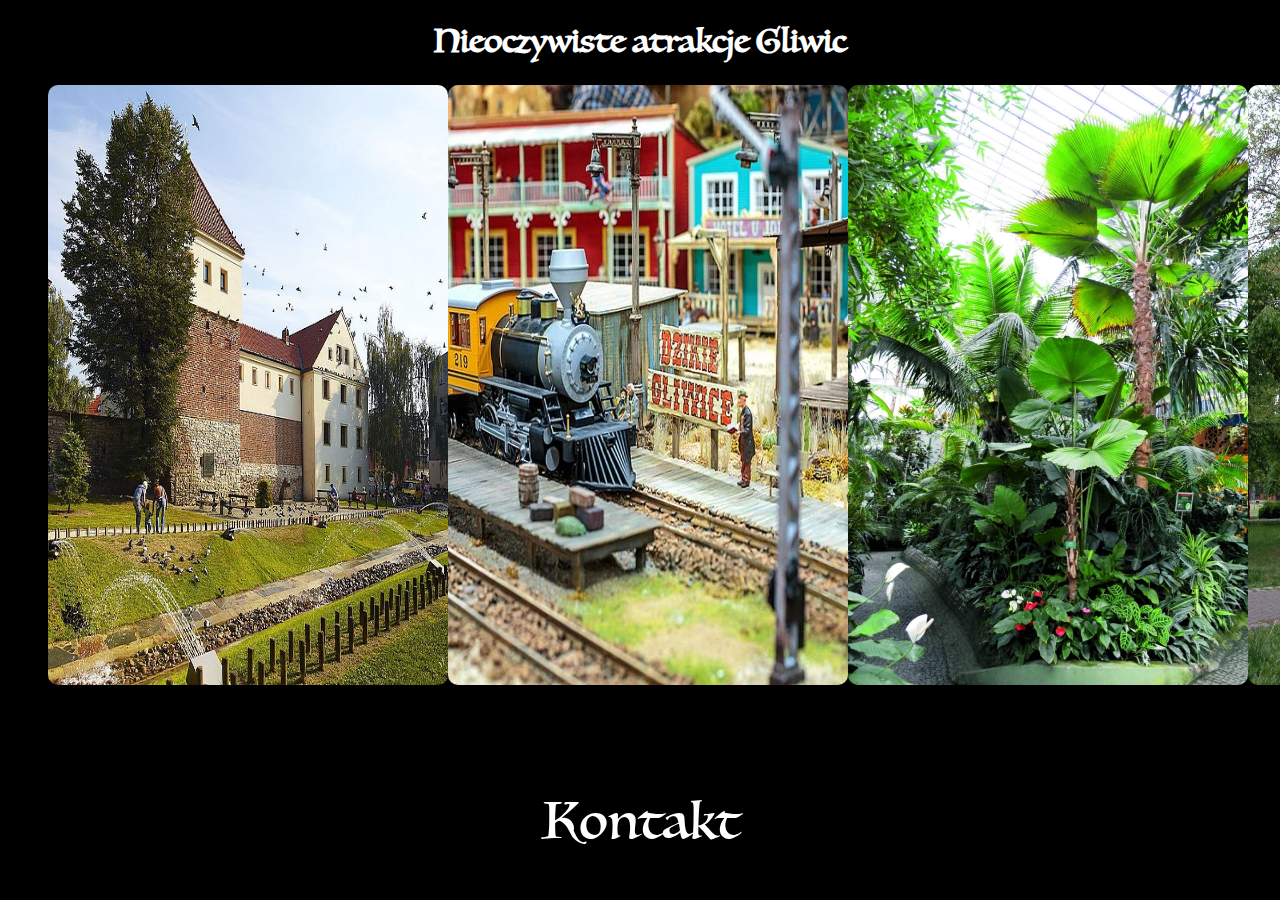
<file: atrakcje gliwic/index.html>
<!DOCTYPE html>
<html lang="pl">
	<head>
		<meta charset="UTF-8" />
		<meta http-equiv="X-UA-Compatible" content="IE=edge" />
		<meta name="viewport" content="width=device-width, initial-scale=1.0" />
		<link rel="stylesheet" href="css/style.css" />
		<title>Atrakcje Gliwic</title>
	</head>
	<body>
		<header>
			<h1>Nieoczywiste atrakcje Gliwic</h1>
		</header>
		<main>
			<nav>
			<ul>
				<li>
					<a href="zamek.html"><img src="img/zamek.jpg"/></a>
				</li>
				<li>
					<a href="kolejkowo.html"><img src="img/kolejkowo.jpg"/></a>
				</li>
				<li>
					<a href="palmiarnia.html"><img src="img/palmiarnia.jpeg"/></a>
				</li>
				<li>
					<a href="park.html"><img src="img/park.jpg"/></a>
				</li>
			</ul>
			</nav>
			<footer>
				<a href="kontakt.html">Kontakt</a>
			</footer>
		</main>
	</body>
</html>
</file>
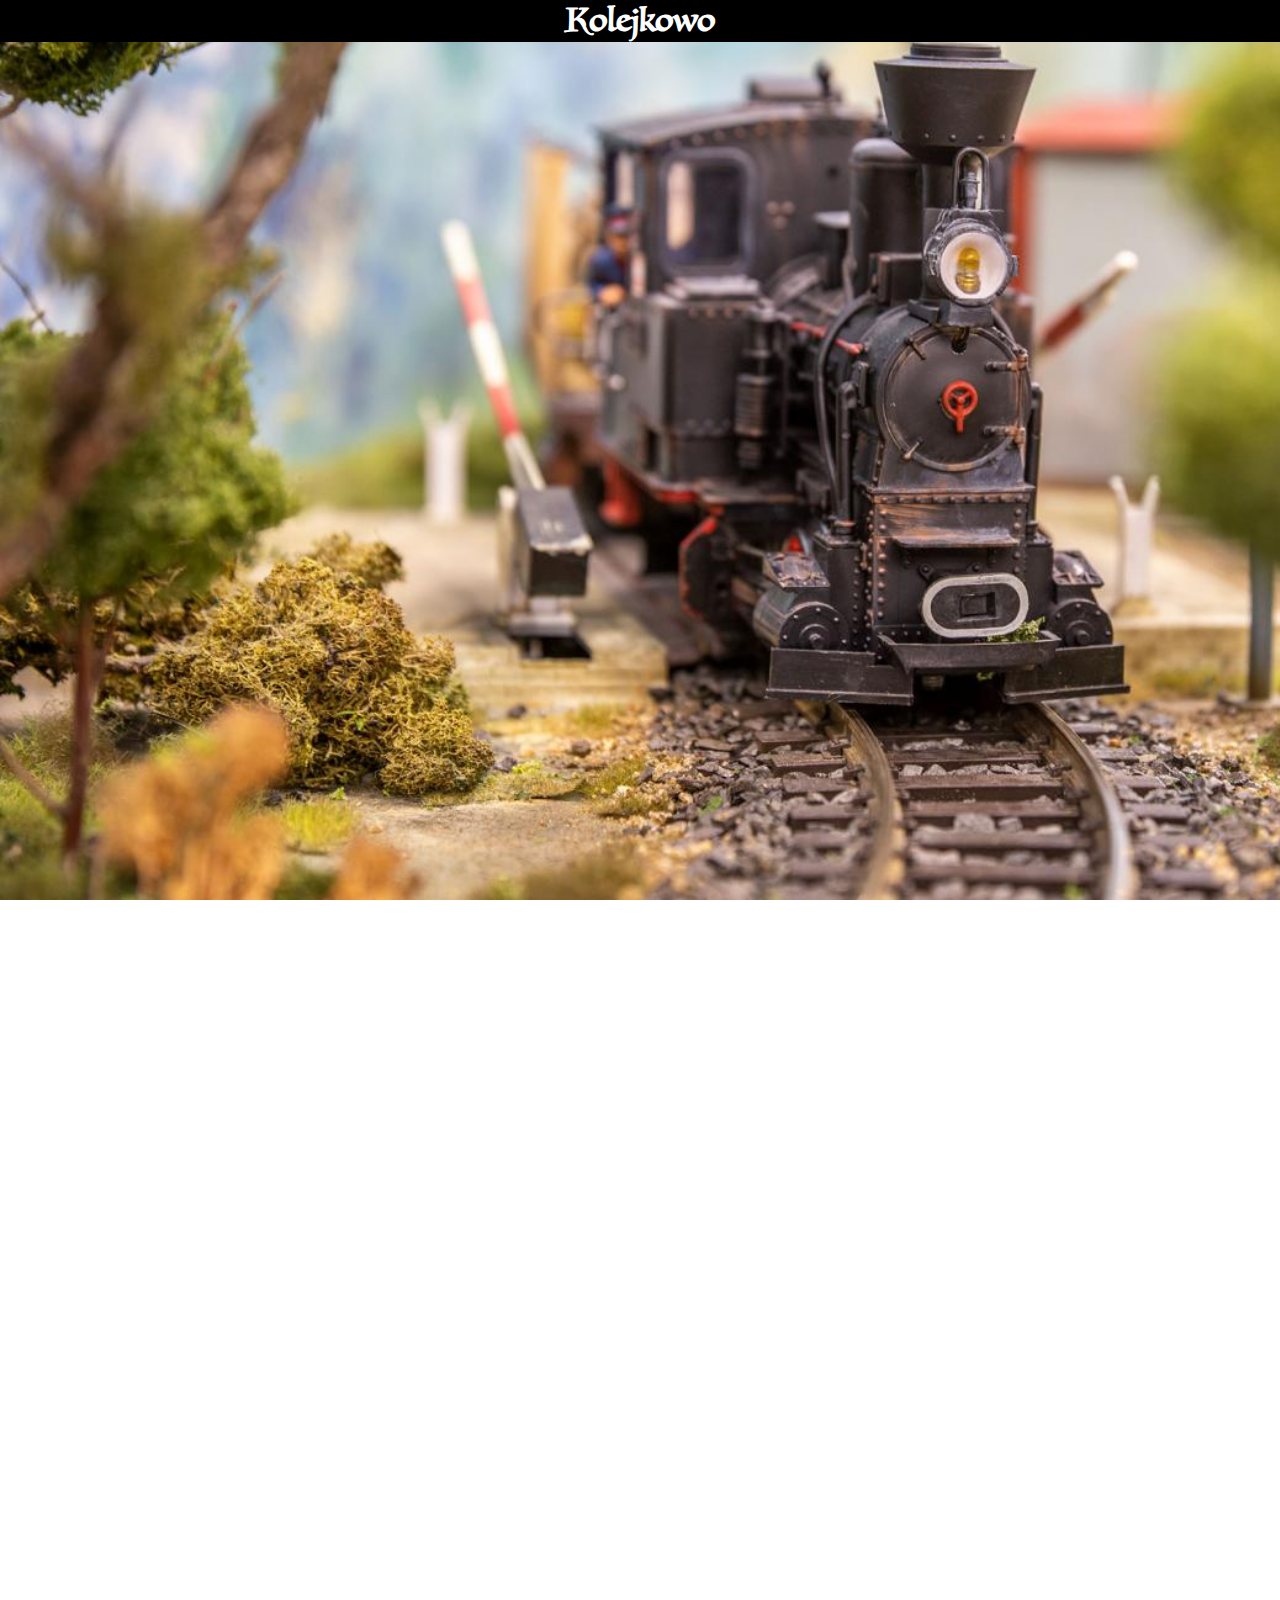
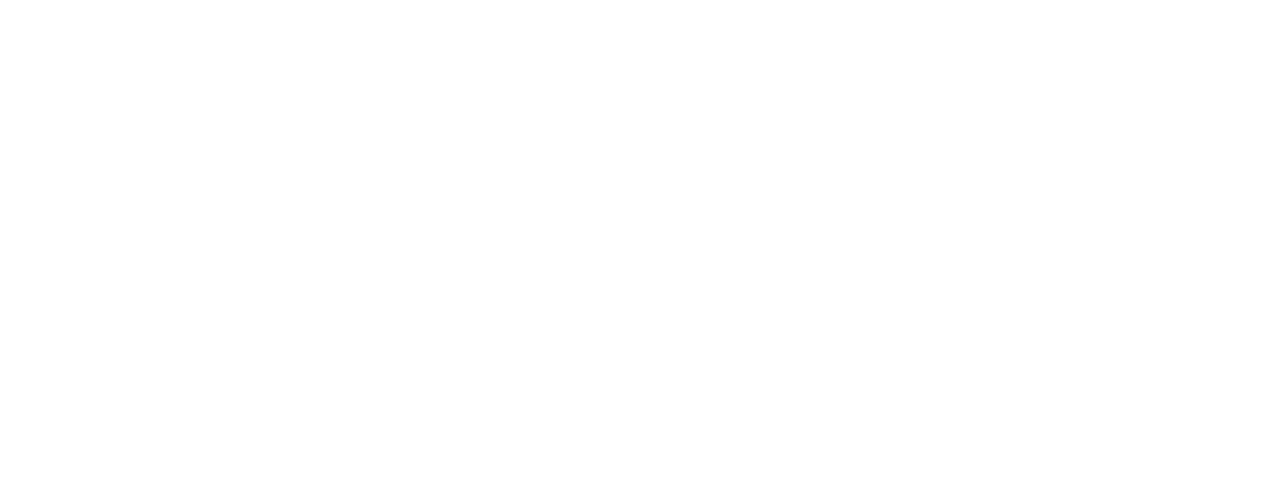
<file: atrakcje gliwic/kolejkowo.html>
<!DOCTYPE html>
<html lang="pl">
<head>
    <meta charset="UTF-8">
    <meta http-equiv="X-UA-Compatible" content="IE=edge">
    <meta name="viewport" content="width=device-width, initial-scale=1.0">
    <link rel="stylesheet" href="css/kolejkowo.css">
    <title>Kolejkowo</title>
</head>
<body>
    <main>
        <div class="tlo">
            <h1>Kolejkowo</h1>
        </div>
        <div class="main">
            
        </div>
    </main>
</body>
</html>
</file>
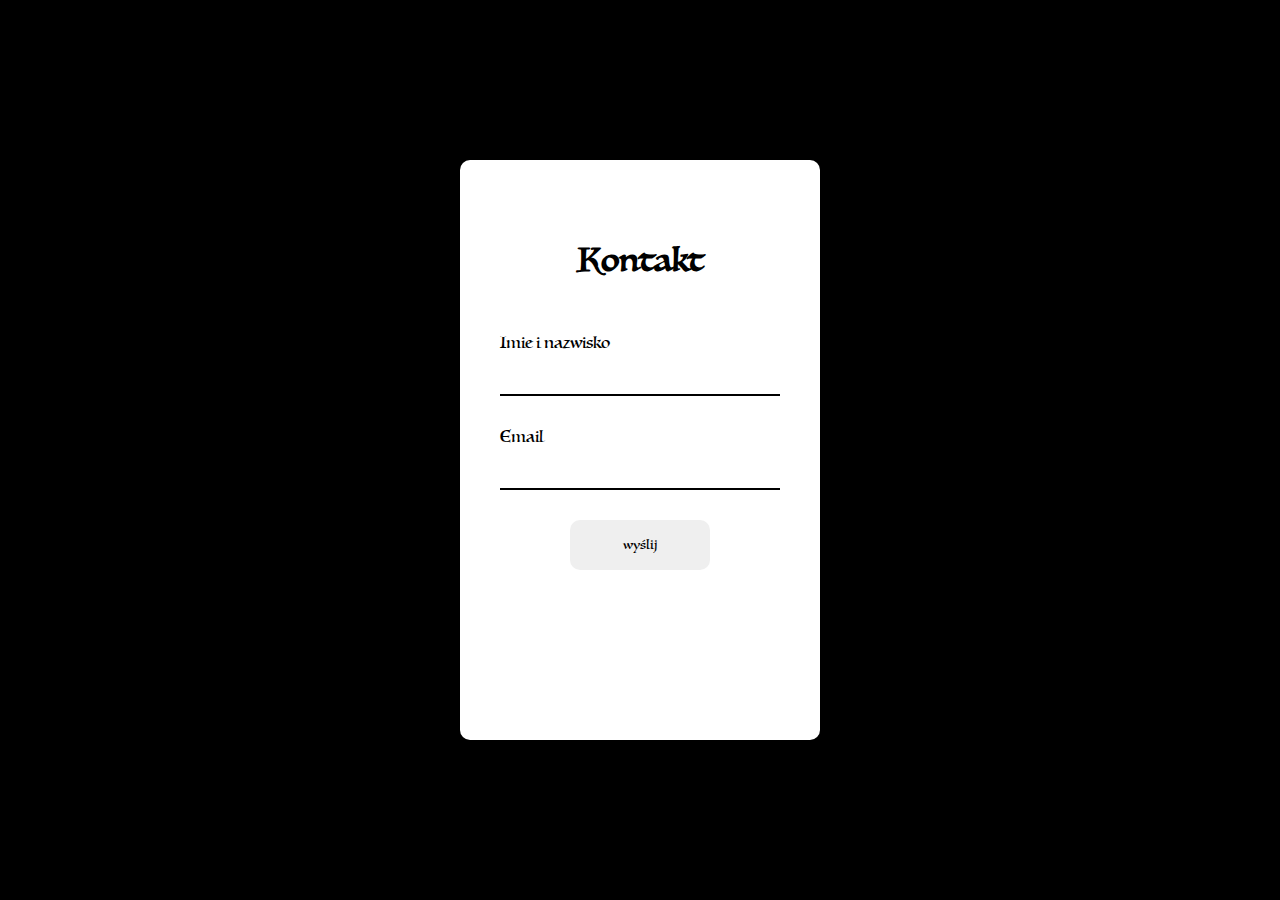
<file: atrakcje gliwic/kontakt.html>
<!DOCTYPE html>
<html lang="en">
	<head>
		<meta charset="UTF-8" />
		<meta name="viewport" content="width=device-width, initial-scale=1.0" />
		<meta http-equiv="X-UA-Compatible" content="ie=edge" />
		<link rel="stylesheet" href="css/kontakt.css" />
		<title>Kontakt</title>
	</head>
	<body>
		
		<form action="kontakt.html" class="kontakt">
			<h1>Kontakt</h1>
			<div class="pole-kontakt">
				<label for="imie i nazwisko">Imie i nazwisko</label>
				<input type="text" class="imie-nazwisko" name="imie i nazwisko">
			</div>
			<div class="pole-kontakt">
				<label for="email">Email</label>
				<input type="email" class="email" name="email">
			</div>	
				<input type="submit" class="wyslij" value="wyślij">
		</form>
	</body>
</html>
</file>
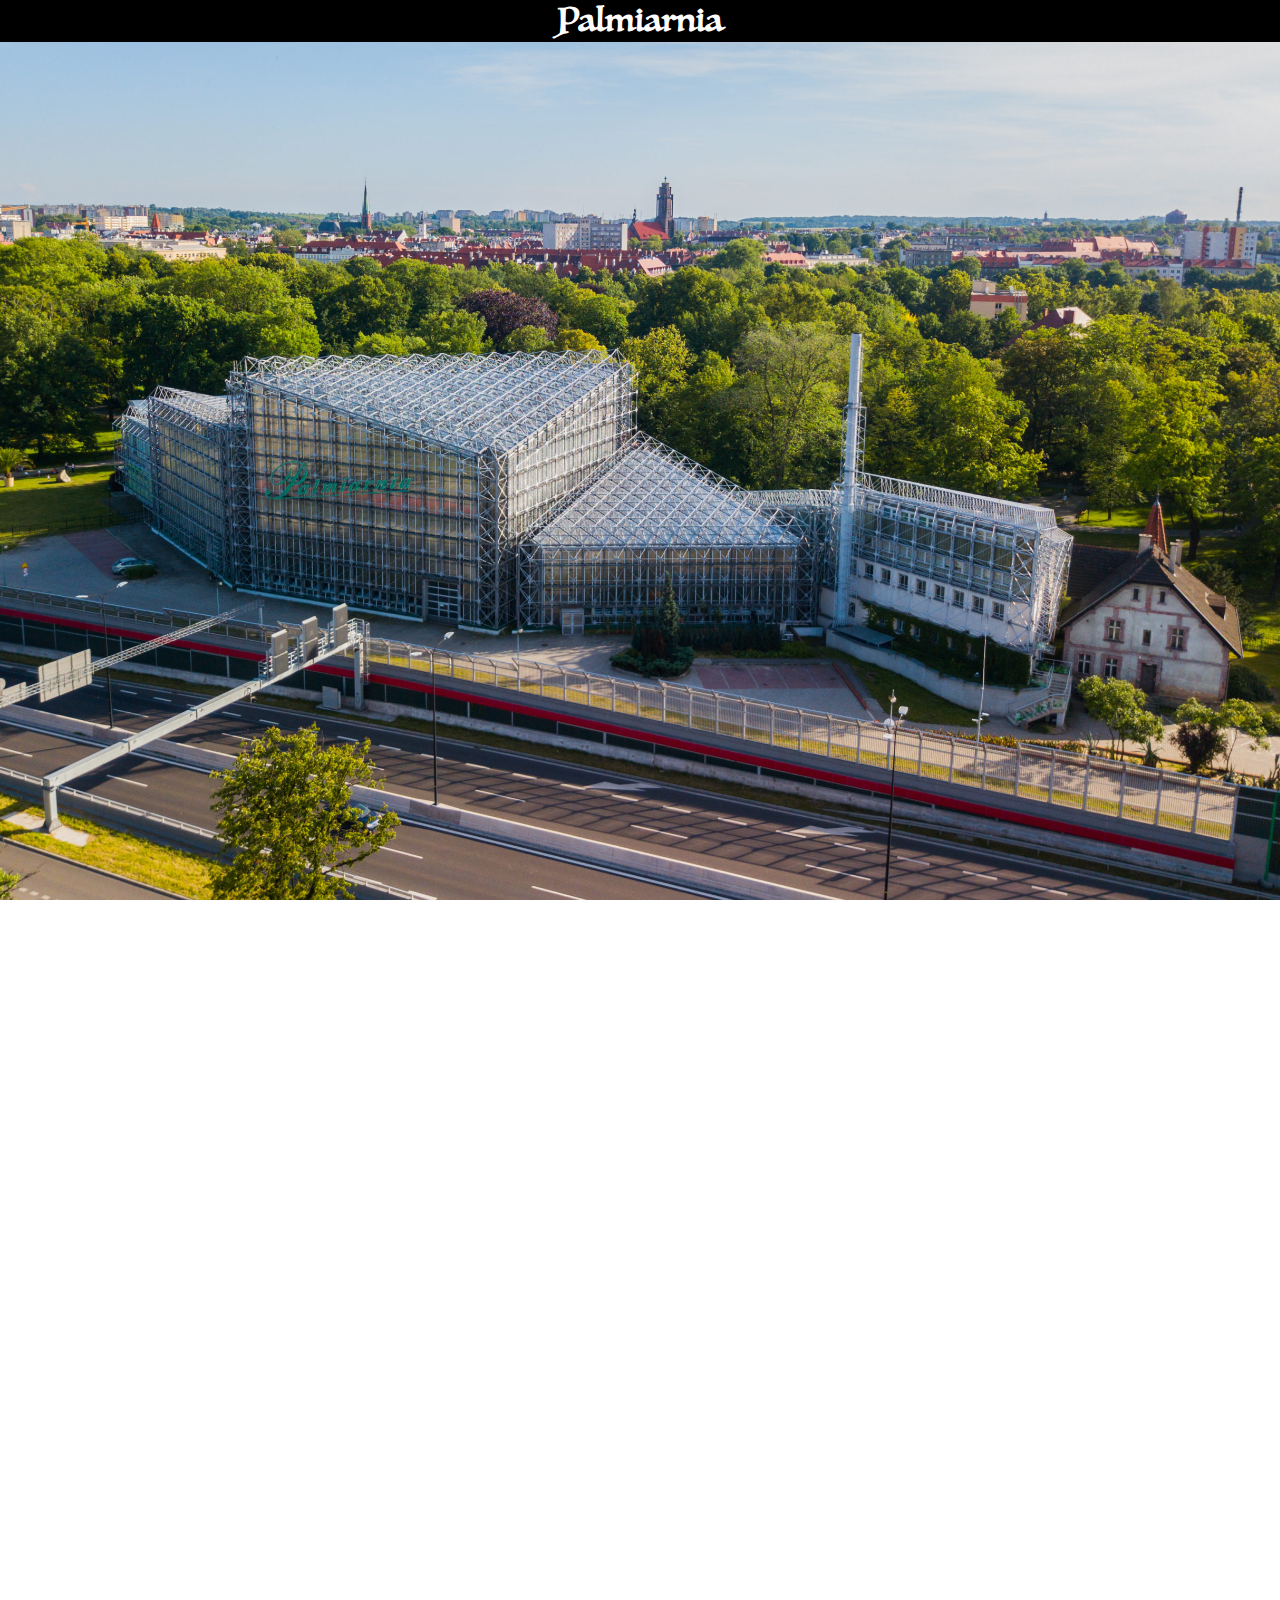
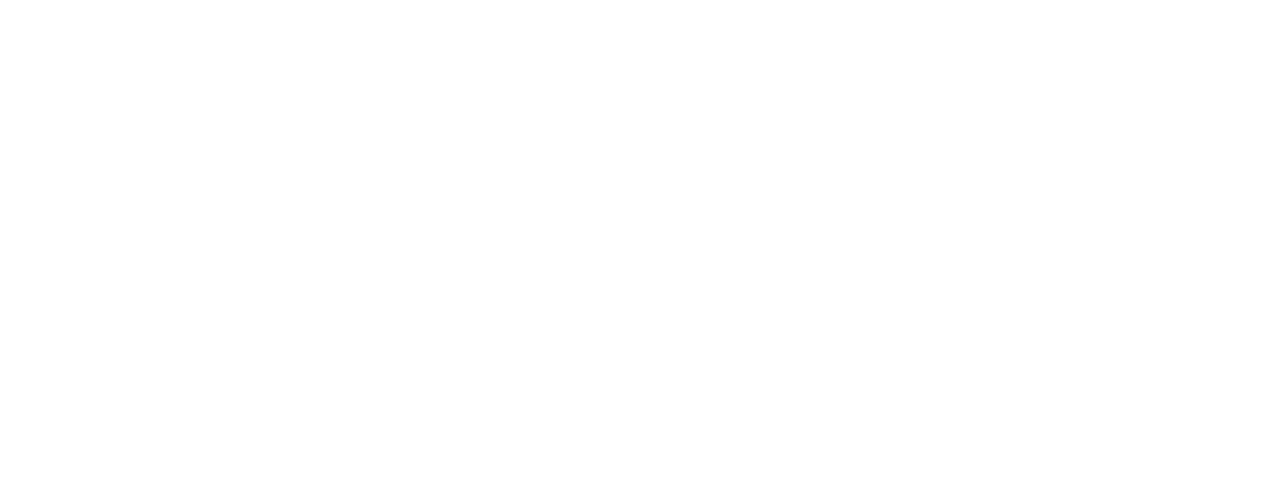
<file: atrakcje gliwic/palmiarnia.html>
<!DOCTYPE html>
<html lang="pl">
<head>
    <meta charset="UTF-8">
    <meta http-equiv="X-UA-Compatible" content="IE=edge">
    <meta name="viewport" content="width=device-width, initial-scale=1.0">
    <link rel="stylesheet" href="css/palmiarnia.css">
    <title>Palmiarnia</title>
</head>
<body>
    <main>
        <div class="tlo">
            <h1>Palmiarnia</h1>
        </div>
        <div class="main">
            
        </div>
    </main>
</body>
</html>
</file>
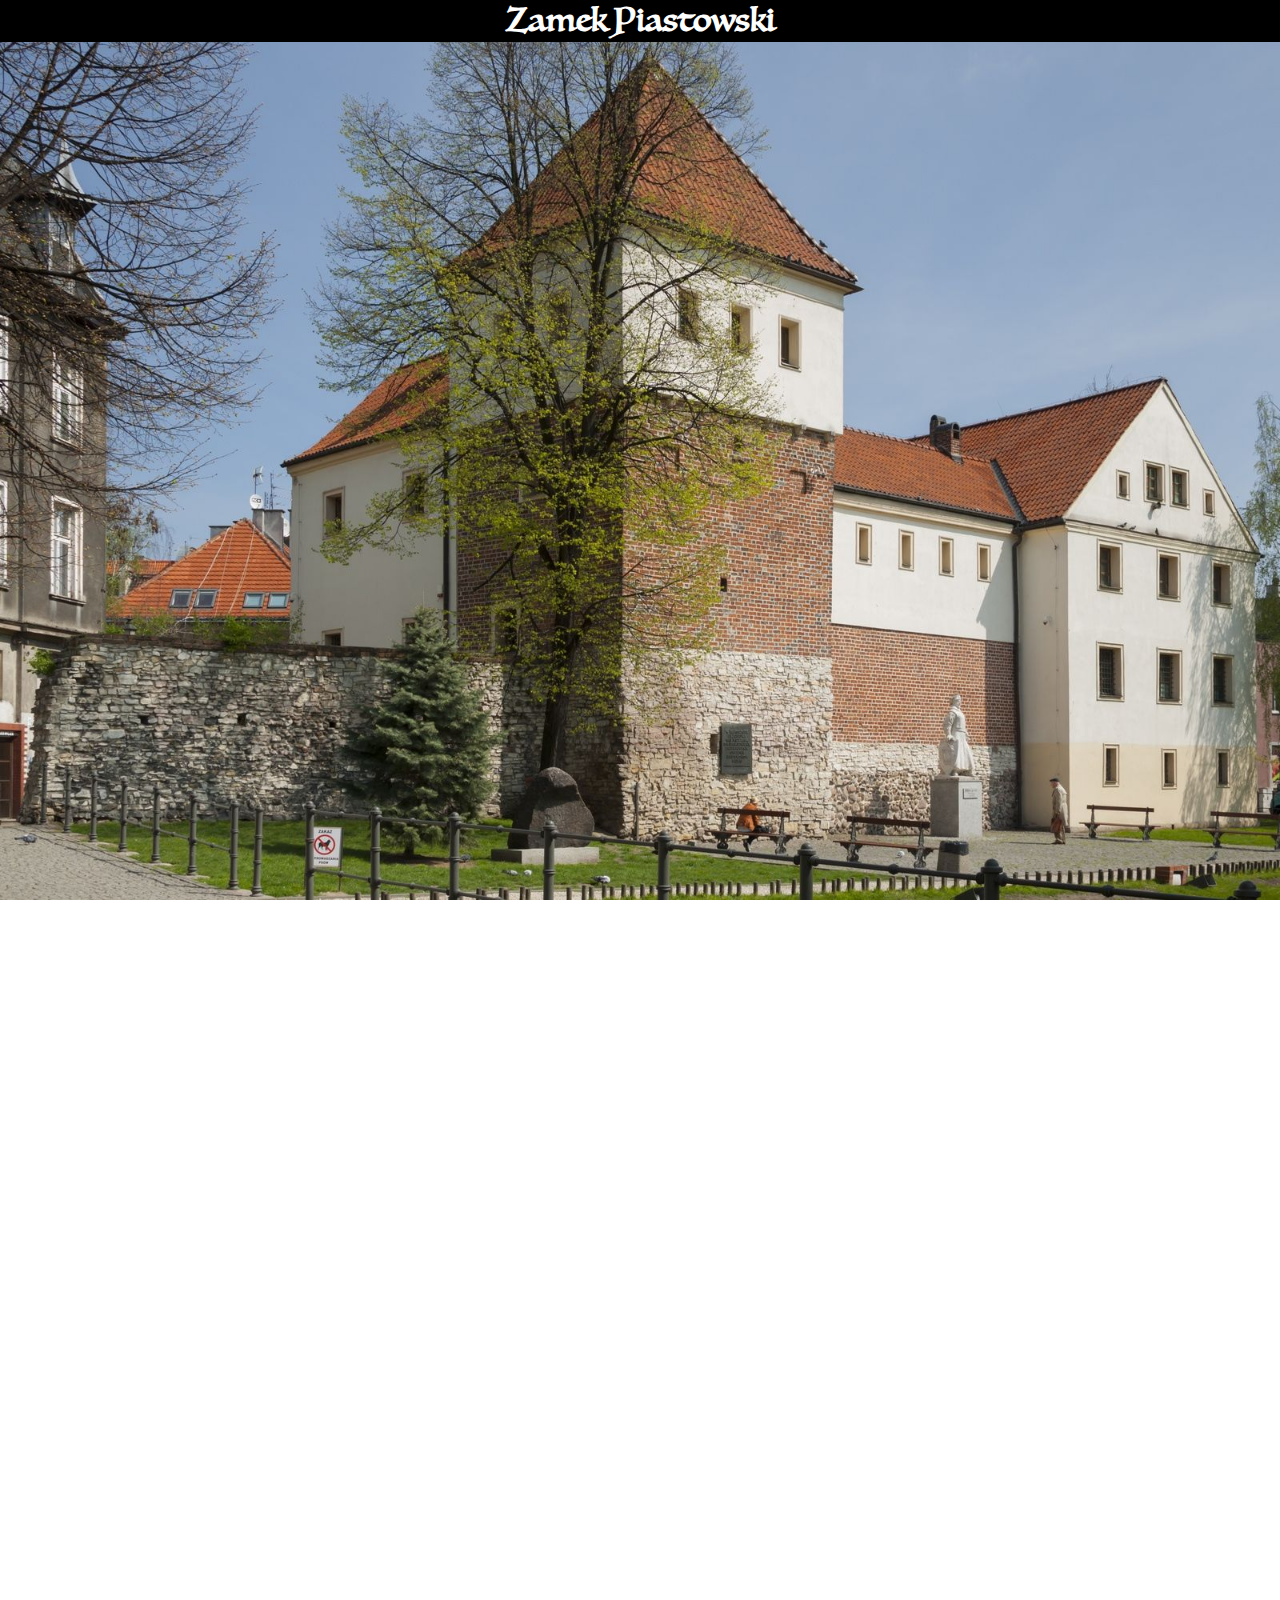
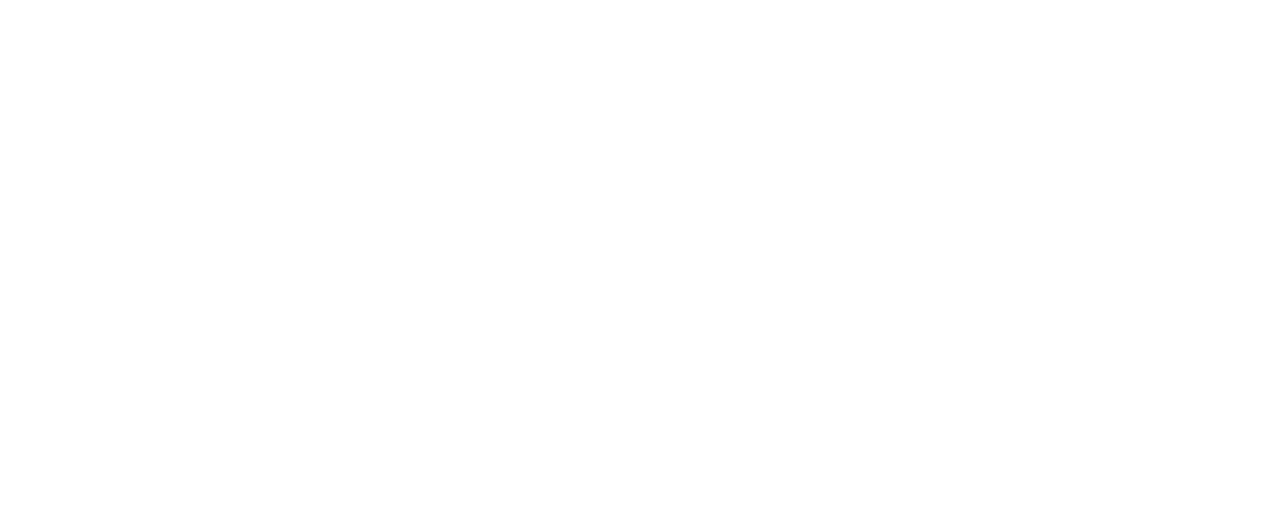
<file: atrakcje gliwic/zamek.html>
<!DOCTYPE html>
<html lang="pl">
	<head>
		<meta charset="UTF-8" />
		<meta http-equiv="X-UA-Compatible" content="IE=edge" />
		<meta name="viewport" content="width=device-width, initial-scale=1.0" />
		<link rel="stylesheet" href="css/zamek.css" />
		<title>Zamek Piastowski</title>
	</head>
	<body>
		<main>
			<div class="tlo">
				<h1>Zamek Piastowski</h1>
			</div>
			<div class="main">
				<p>
					
				</p>
			</div>
		</main>
	</body>
</html>
</file>
<file: atrakcje gliwic/css/style.css>
@font-face {
	font-family: Luminari;

	src: url(Luminari-Regular.ttf);
}
body {
	background-color: black;
}
h1 {
	text-align: center;
	font-family: "Luminari";
	color: white;
}

nav ul {
	list-style: none;
	display: flex;
	justify-content: space-around;
}
nav img {
	width: 400px;
	height: 600px;
	border-radius: 10px;
	transition: width 0.5s, height 0.5s;
}
nav img:hover {
	width: 450px;
	height: 650px;
}
footer {
	text-align: center;
	margin-top: 100px;
	display: flex;
	justify-content: center;
}
footer a {
	text-decoration: none;
	color: white;
	font-size: 50px;
	font-family: "Luminari";
}
</file>
<file: atrakcje gliwic/css/kolejkowo.css>
@font-face{
    font-family: Luminari;
    src:url(../Luminari-Regular.ttf);
}
body{
    margin: 0;
    margin-top: 0;
    background-image: url("../img/kolejkowo2.jpg");
    background-size: cover;
    background-attachment: fixed;
}
.tlo{
    
    width: 100%;
    height: 1000px;
    top:0;
    left:0;
    right:0;
    bottom:0;
    
}
h1{
    color: white;
    font-family: 'Luminari';
    text-align: center;
    margin-top: 0;
    background-color: black;
    position:fixed;
    width: 100%;
}
.main{
    width: 89%;
    background-color: white;
    position: flex;
    height: 1000px;
    justify-self:center;
    margin:100px;
    margin-top: 0;
}
</file>
<file: atrakcje gliwic/css/kontakt.css>
@font-face {
	font-family: Luminari;
	src: url(../Luminari-Regular.ttf);
}
*{
	margin: 0;
	padding: 0;
	font-family: Luminari;
	text-decoration: none;
	box-sizing: border-box;	
}
body{
	min-height: 100vh;
	background-color: black;

}
.kontakt h1 {
	text-align: center;
	margin-bottom: 50px;
}
.kontakt{
	width: 360px;
	background-color: white;
	height: 580px;
	padding: 80px 40px;
	border-radius: 10px;
	position: absolute;
	left: 50%;
	top: 50%;
	transform: translate(-50%,-50%);
}
.pole-kontakt{
	border-bottom: solid 2px;
	margin: 30px 0;
	position: relative;
}
.pole-kontakt input{
	border: none;
	font-size: 20px ;
	width: 100%;
	padding:0 5px;
	height: 40px;

}
.wyslij{
	display: block;
	width:50%;
	height: 50px;
	margin: 0 auto;
	text-align: center;
	border: none;
	border-radius: 10px;
	cursor: pointer;
	transition: width 0.5s, height 0.5s;
}
.wyslij:hover{
	width:60%;
}
</file>
<file: atrakcje gliwic/css/palmiarnia.css>
@font-face{
    font-family: Luminari;
    src:url(../Luminari-Regular.ttf);
}
body{
    margin: 0;
    margin-top: 0;
    background-image: url("../img/palmiarnia2.jpg");
    background-size: cover;
    background-attachment: fixed;
}
.tlo{
    
    width: 100%;
    height: 1000px;
    top:0;
    left:0;
    right:0;
    bottom:0;
    
}
h1{
    color: white;
    font-family: 'Luminari';
    text-align: center;
    margin-top: 0;
    background-color: black;
    position:fixed;
    width: 100%;
}
.main{
    width: 89%;
    background-color: white;
    position: flex;
    height: 1000px;
    justify-self:center;
    margin:100px;
    margin-top: 0;
}
</file>
<file: atrakcje gliwic/css/zamek.css>
@font-face{
    font-family: Luminari;
    src:url(../Luminari-Regular.ttf);
}
body{
    margin: 0;
    margin-top: 0;
    background-image: url("../img/zamek2.jpg");
    background-size: cover;
    background-attachment: fixed;
}
.tlo{
    
    width: 100%;
    height: 1000px;
    top:0;
    left:0;
    right:0;
    bottom:0;
    
}
h1{
    color: white;
    font-family: 'Luminari';
    text-align: center;
    margin-top: 0;
    background-color: black;
    position:fixed;
    width: 100%;
}
.main{
    width: 89%;
    background-color: white;
    position: flex;
    height: 1000px;
    justify-self:center;
    margin:100px;
    margin-top: 0;
}
</file>
